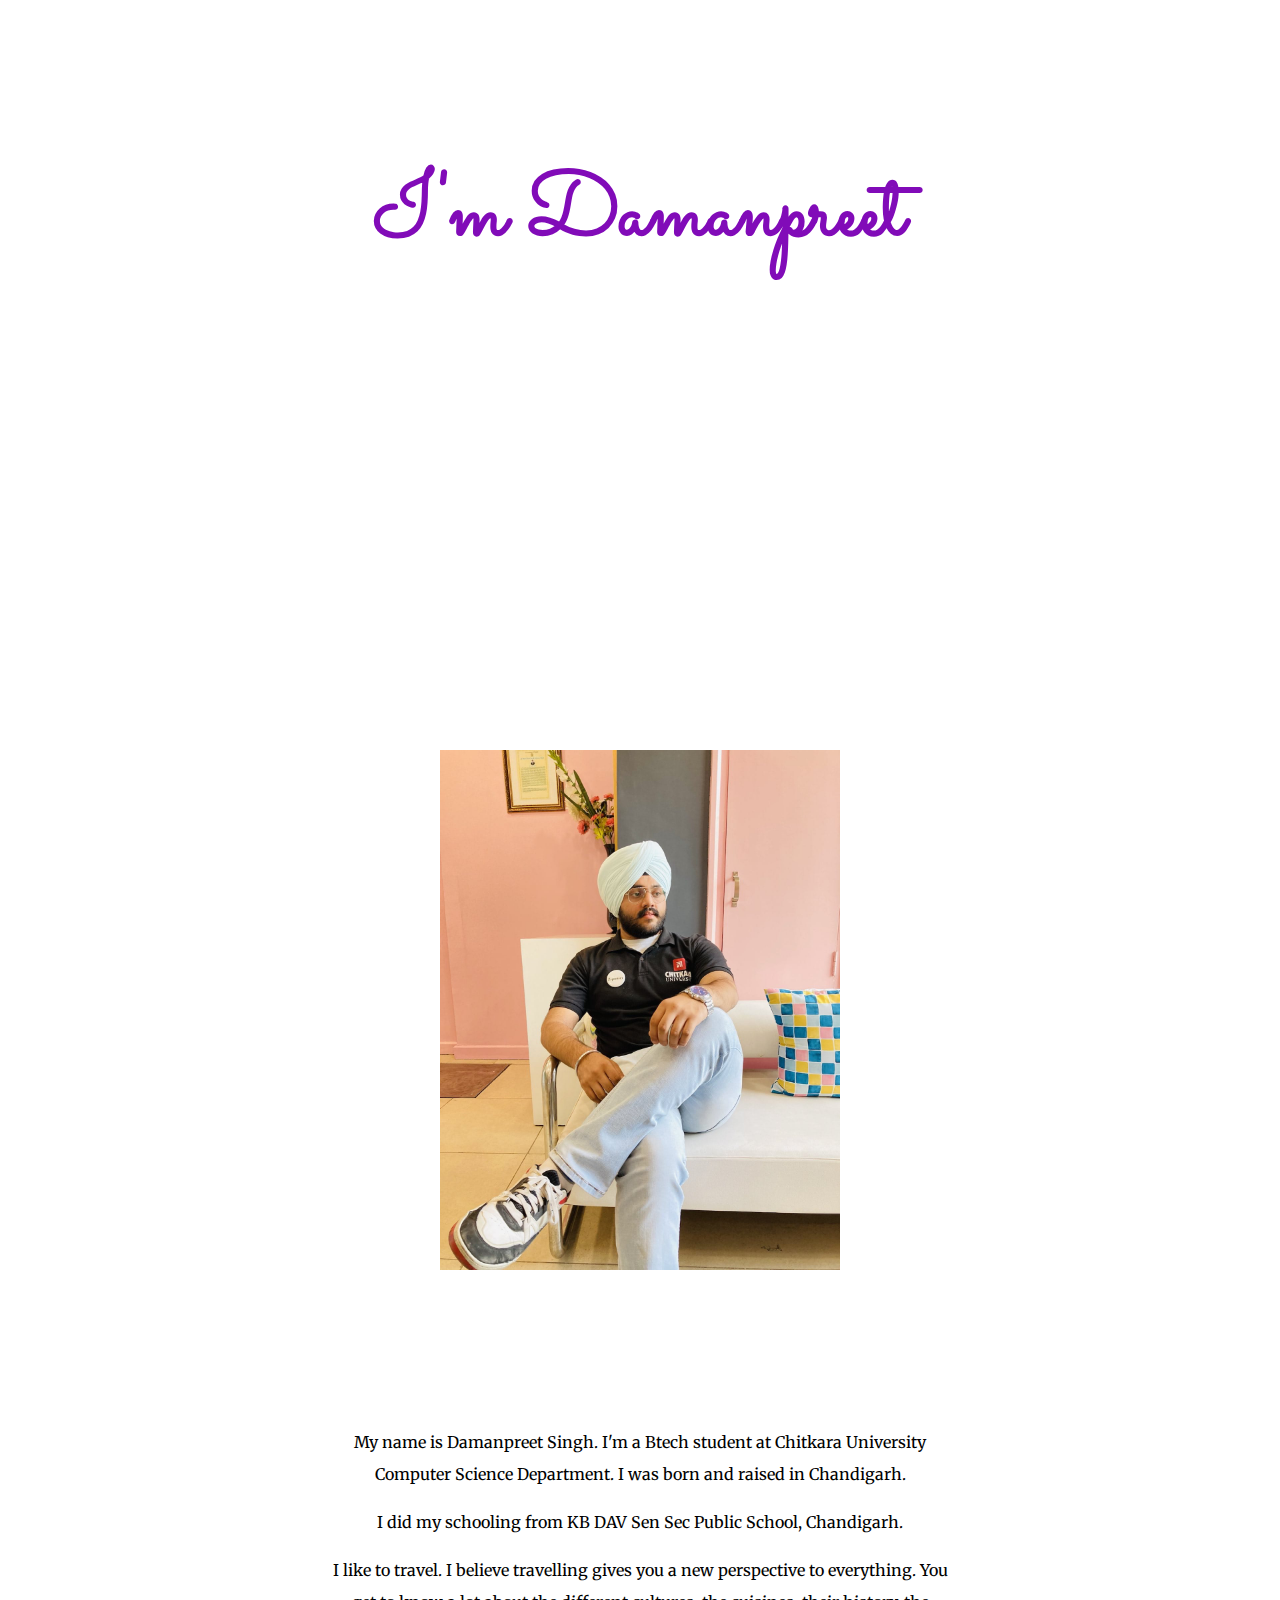
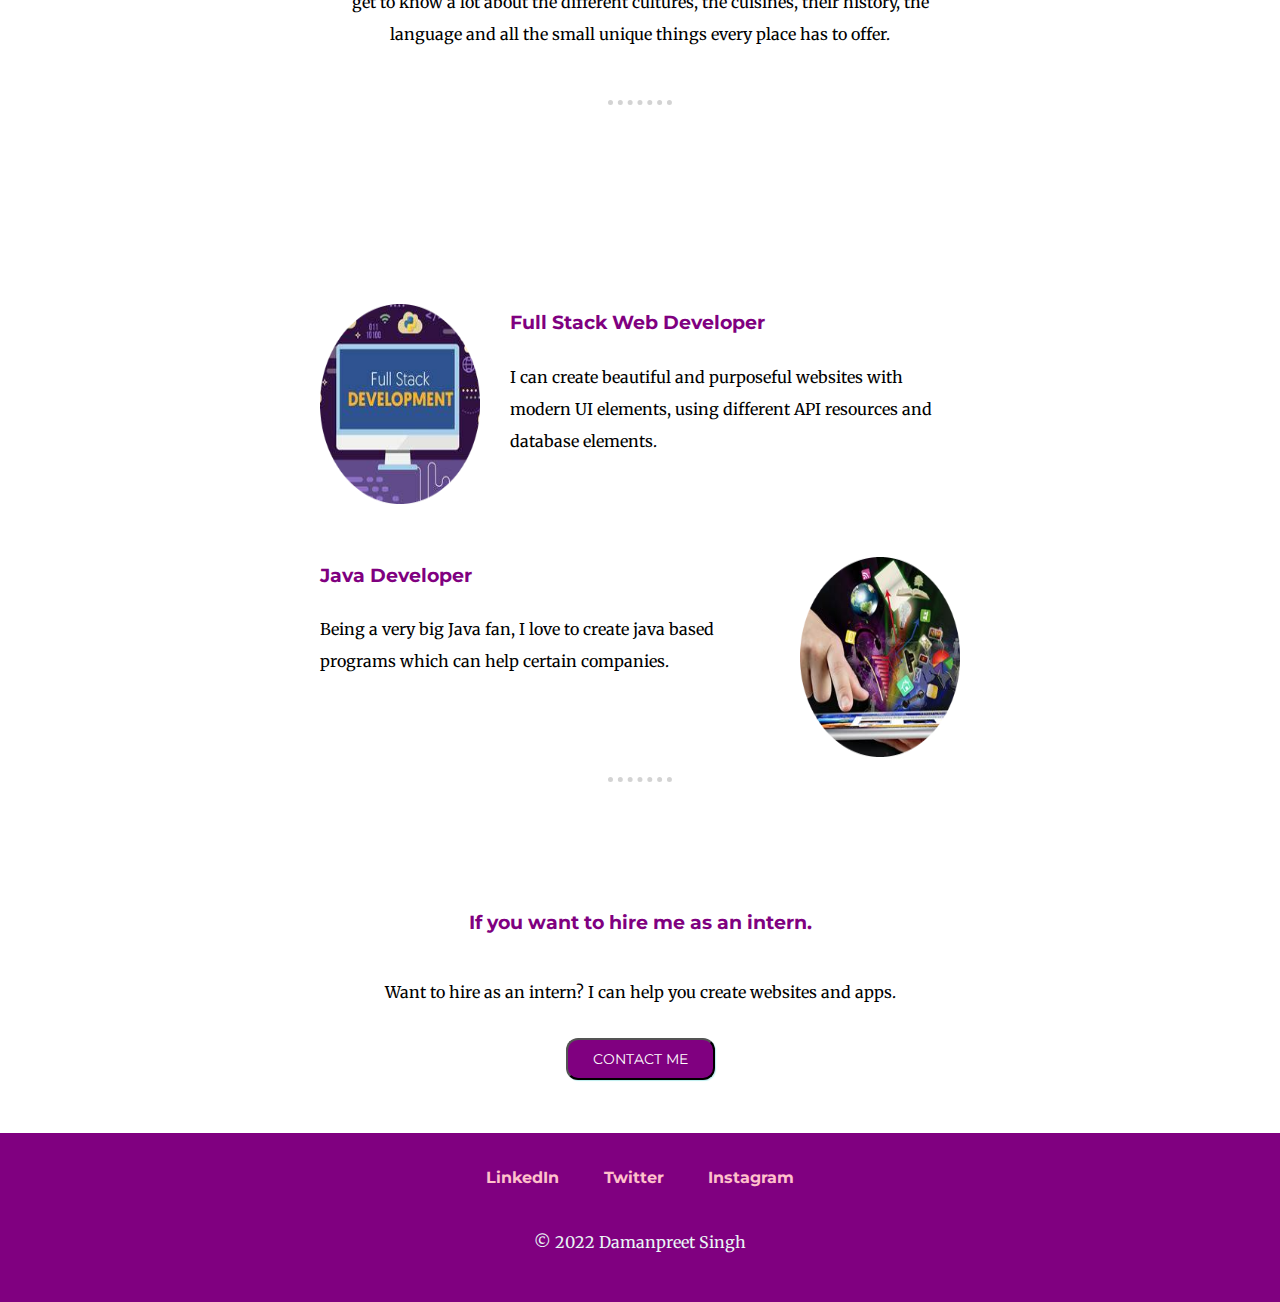
<file: index.html>
<!DOCTYPE html>
<html>
  <head>
    <meta charset="utf-8">
    <title>Damanpreet Singh </title>
    <link rel="stylesheet" href="css/styles.css">
    <link rel="icon" href="abc63329_c482_413d_adb0_1119243878a9_022e171d_43f1_41b7_8f74_cbc995858ebb_v1_3zC_icon.ico">  <!---favicon-->
    <link href="https://fonts.googleapis.com/css2?family=Merriweather&family=Montserrat&family=Sacramento" rel="stylesheet">
  </head>
  <body>
    

    <div class="top-container">
      
      <h1>I'm Damanpreet</h1>
      
      <h2 class="anappdev">A computer science student passionate about programming and design.</h2>
      
      
    </div>

    <div class="middle-container">
      <div class="profile">
        <img src="./images/damanpreet.jpeg" width="400px" height="520px">
        <h2>About me.</h2>
        <p>My name is Damanpreet Singh. I'm a Btech student at Chitkara University Computer Science Department. I was born and raised in Chandigarh.</p>

            <p>I did my schooling from KB DAV Sen Sec Public School, Chandigarh.</p>
            
           <p> I like to travel. I believe travelling gives you a new perspective to everything. You get to know a lot about the different cultures, the cuisines, their history, the language and all the small unique things every place has to offer.</p>
      </div>
      <hr>

      <div class="skills">
        <h2>My Skills</h2>
        <div class="skill-row">
          <img class="web-dev-img" src="images\fstack-modified.png" alt="web-dev-img" height="200px"  width="200px">
          <h3>Full Stack Web Developer</h3>
          <p>I can create beautiful and purposeful websites with modern UI elements, using different API resources and database elements.</p>
        </div>
        <div class="skill-row">
          <img class="app-dev-img" src="images\appdev-modified.png" alt="java-dev-img" height="200px"  width="200px">
          <h3>Java Developer</h3>
          <p>Being a very big Java fan, I love to create java based programs which can help certain companies.</p>
        </div>
      </div>

      
      <hr>
      <div class="contact-me">
        <h2>Get In Touch</h2>
        <h3>If you want to hire me as an intern.</h3>
        <p>Want to hire as an intern? I can help you create websites and apps.</p>
        <form  action="mailto:Damanpreet0179.be20@chitkara.edu.in" >
          <input type="submit" class="btn" name="CONTACT ME" value="CONTACT ME">
        </form>
      </div>
    </div>


    <div class="bottom-container">
      <a class="footer-link" href="https://www.linkedin.com/in/damanpreet-singh-b093231b4/" target="_blank">LinkedIn </a>
      <a class="footer-link" href="https://twitter.com/damanpreets202" target="_blank" >Twitter</a>
      <a class="footer-link" href="https://www.instagram.com/itsdamanpreetsingh/" target="_blank" >Instagram</a>
      <p class="copyright">© 2022 Damanpreet Singh</p>
    </div>

  </body>
</html>
</file>
<file: css/styles.css>
body
{
  margin:0;
  text-align: center;
  font-family: "Merriweather" , serif;
}

h1
{
  font-size: 5.625rem;
  margin: 50px auto 0 auto;
  font-family: "Sacramento" , cursive;
  color:rgb(129, 11, 184);
}

h2
{
  font-family: "Montserrat", sans-serif;
  font-size: 2.5rem;
  color:rgb(255, 255, 255);
}

h3
{
  font-family: "Montserrat", sans-serif;
  color:purple;
}



a
{
  color:purple;
}

hr
{
  border-style: none;
  border-top-style: dotted;
  border-color: #d3d3d3;
  border-width: 5px;
  width: 5%;
}

.top-container
{
  background-image: url("https://images.unsplash.com/photo-1517336714731-489689fd1ca8?ixlib=rb-1.2.1&ixid=MnwxMjA3fDB8MHxwaG90by1wYWdlfHx8fGVufDB8fHx8&auto=format&fit=crop&w=1026&q=80");
  background-size: cover;
  height: 600px;
  position: relative;
  padding-top: 100px;
}

.middle-container
{

}

.footer-link
{
  color: pink;
  text-decoration: none;
  margin: auto 20px;
  font-family: "Montserrat", sans-serif;
  font-weight: bold;
}

.bottom-container
{
  background-color: purple;
  line-height: 3;
  padding-top: 20px;
  padding-bottom: 20px;
  margin-top: 50px;
}

.profile
{
  margin: 50px auto;
  width: 50%;
  line-height: 2;
}

.skills
{
  margin: 50px auto;
}


.app
{
  text-decoration: underline;
}

.app-dev-img
{
  width: 25%;
  float: right;
  margin-left: 30px;
}

.bottom-cloud
{
  position: absolute;
  left:10%;
  bottom:200px;
}


.skill-row
{
  width: 50%;
  margin: 100px auto;
  text-align: left;
  line-height: 2;
}

.top-cloud
{
  position: absolute;
  right: 15%;
  top:20px;

}

.skill-row
{
  width: 50%;
  margin: 100px auto;
  text-align: left;
  line-height: 2;
}

.web-dev-img
{
  width: 25%;
  float: left;
  margin-right: 30px;
}

.copyright
{
  color: #EAF6F6;
}

.btn {
  font-family: "Montserrat", sans-serif;
  color: #FFFFFF !important;
  font-size: 14px;
  box-shadow: 1px 1px 1px #BBEEEE;
  padding: 10px 25px;
  -moz-border-radius: 12px;
  -webkit-border-radius: 12px;
  border-radius: 12px;
  background: purple;
  text-decoration: none;
}
.btn:hover {
 
  background: #c42b66;
}

.contact-me
{
  line-height: 50px;
}
</file>
